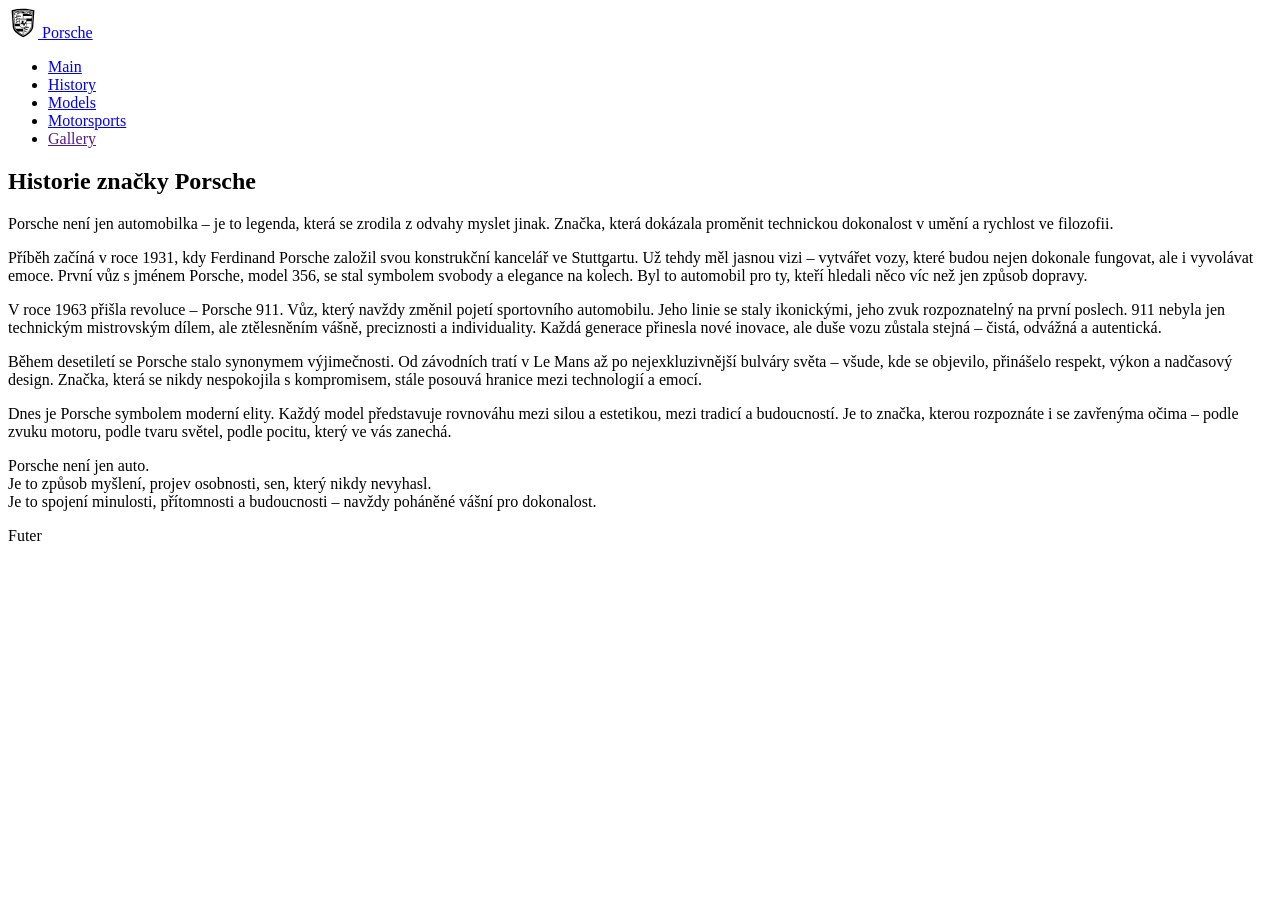
<file: history.html>
<!DOCTYPE html>
<html lang="en">
  <head>
    <meta charset="UTF-8" />
    <meta name="viewport" content="width=device-width, initial-scale=1.0" />
    <title>History of Porsche</title>
  </head>
  <body>
    <!-- ШАПКА -->
    <header>
      <!-- навігація на інші сторінки-->
      <nav>
        <a href="./index.html">
          <img src=" ./images/logo.svg" alt="Logo Porsche" />
          Porsche
        </a>

        <ul>
          <li><a href="./index.html">Main</a></li>
          <li><a href="./history.html">History</a></li>
          <li><a href="./models.html">Models</a></li>
          <li><a href="./motorsports.html">Motorsports</a></li>
          <li><a href="">Gallery</a></li>
        </ul>
      </nav>
    </header>

    <main>
      <section class="history">
        <h2>Historie značky Porsche</h2>

        <p>
          Porsche není jen automobilka – je to legenda, která se zrodila z
          odvahy myslet jinak. Značka, která dokázala proměnit technickou
          dokonalost v umění a rychlost ve filozofii.
        </p>

        <p>
          Příběh začíná v roce 1931, kdy Ferdinand Porsche založil svou
          konstrukční kancelář ve Stuttgartu. Už tehdy měl jasnou vizi –
          vytvářet vozy, které budou nejen dokonale fungovat, ale i vyvolávat
          emoce. První vůz s jménem Porsche, model 356, se stal symbolem svobody
          a elegance na kolech. Byl to automobil pro ty, kteří hledali něco víc
          než jen způsob dopravy.
        </p>

        <p>
          V roce 1963 přišla revoluce – Porsche 911. Vůz, který navždy změnil
          pojetí sportovního automobilu. Jeho linie se staly ikonickými, jeho
          zvuk rozpoznatelný na první poslech. 911 nebyla jen technickým
          mistrovským dílem, ale ztělesněním vášně, preciznosti a individuality.
          Každá generace přinesla nové inovace, ale duše vozu zůstala stejná –
          čistá, odvážná a autentická.
        </p>

        <p>
          Během desetiletí se Porsche stalo synonymem výjimečnosti. Od závodních
          tratí v Le Mans až po nejexkluzivnější bulváry světa – všude, kde se
          objevilo, přinášelo respekt, výkon a nadčasový design. Značka, která
          se nikdy nespokojila s kompromisem, stále posouvá hranice mezi
          technologií a emocí.
        </p>

        <p>
          Dnes je Porsche symbolem moderní elity. Každý model představuje
          rovnováhu mezi silou a estetikou, mezi tradicí a budoucností. Je to
          značka, kterou rozpoznáte i se zavřenýma očima – podle zvuku motoru,
          podle tvaru světel, podle pocitu, který ve vás zanechá.
        </p>

        <p class="highlight">
          Porsche není jen auto.<br />
          Je to způsob myšlení, projev osobnosti, sen, který nikdy nevyhasl.<br />
          Je to spojení minulosti, přítomnosti a budoucnosti – navždy poháněné
          vášní pro dokonalost.
        </p>
      </section>
    </main>

    <!-- ФУТЕР -->
    <footer>Futer</footer>
  </body>
</html>
</file>
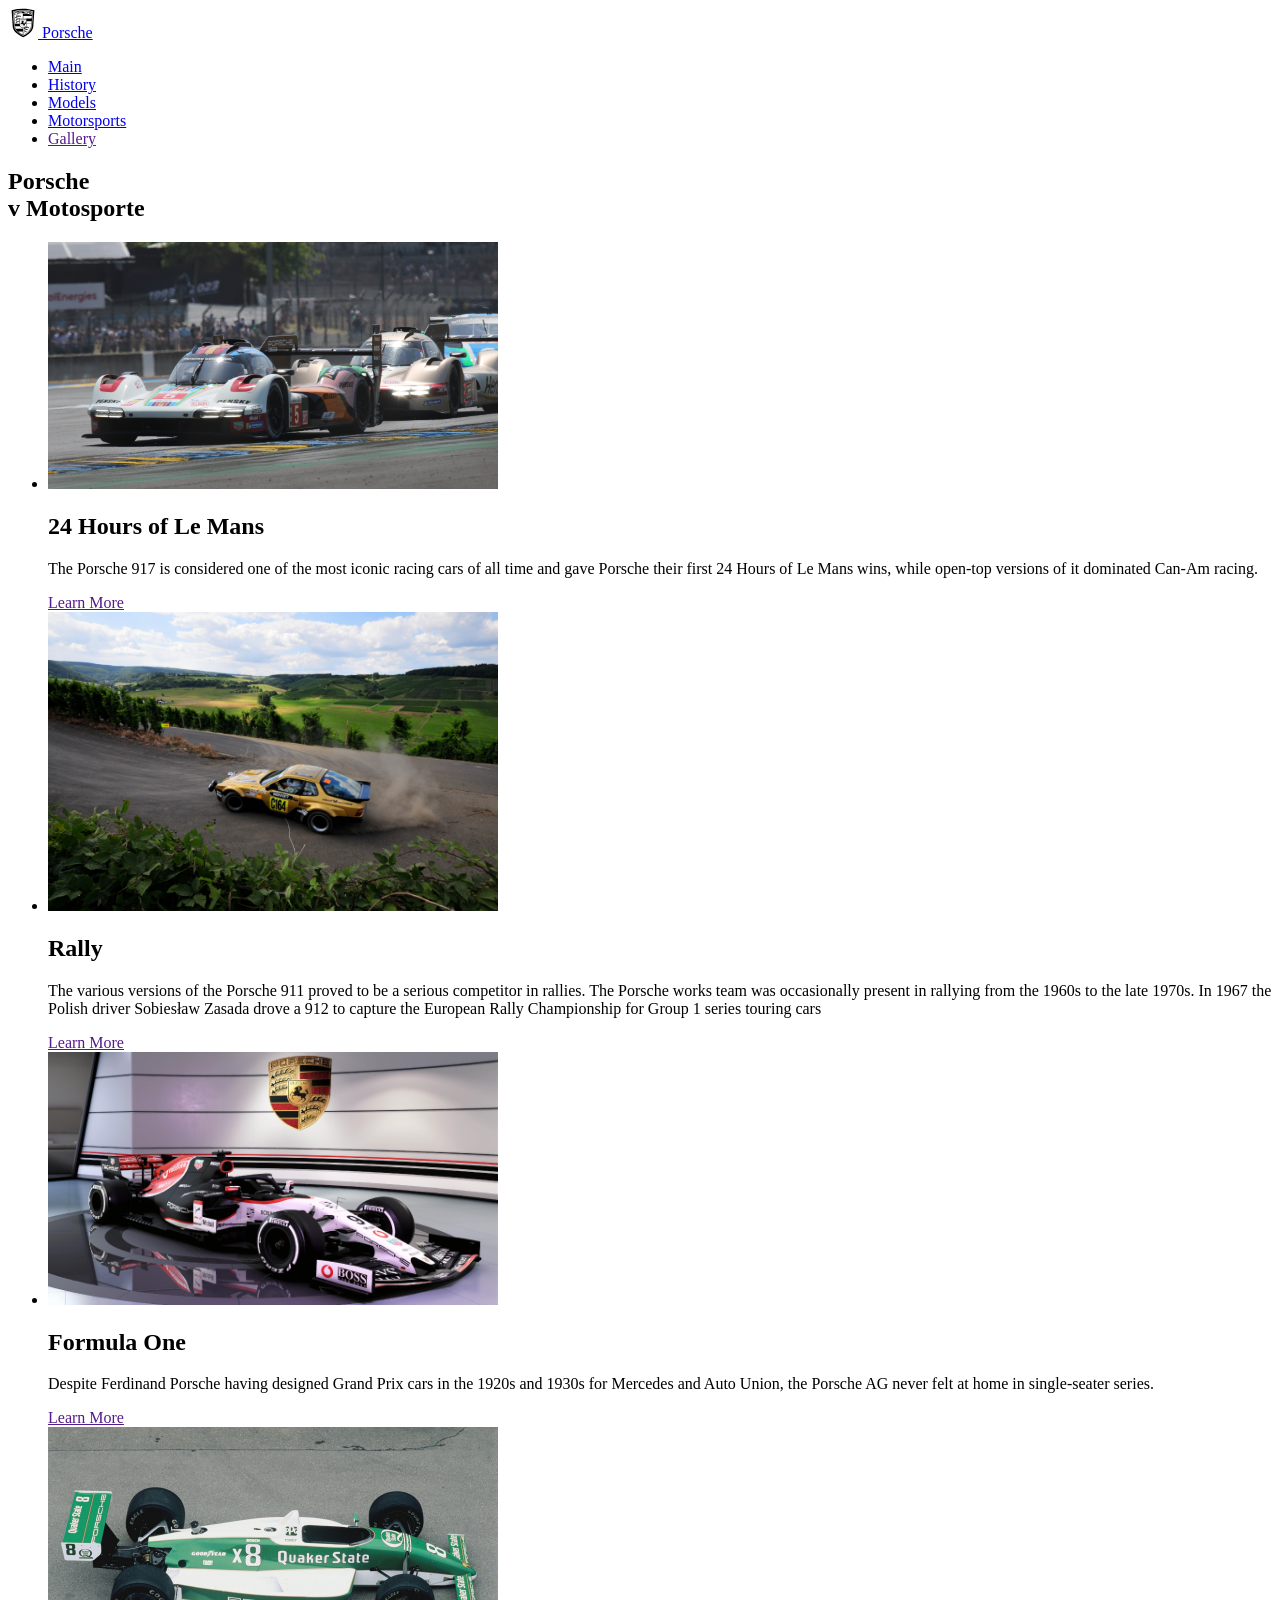
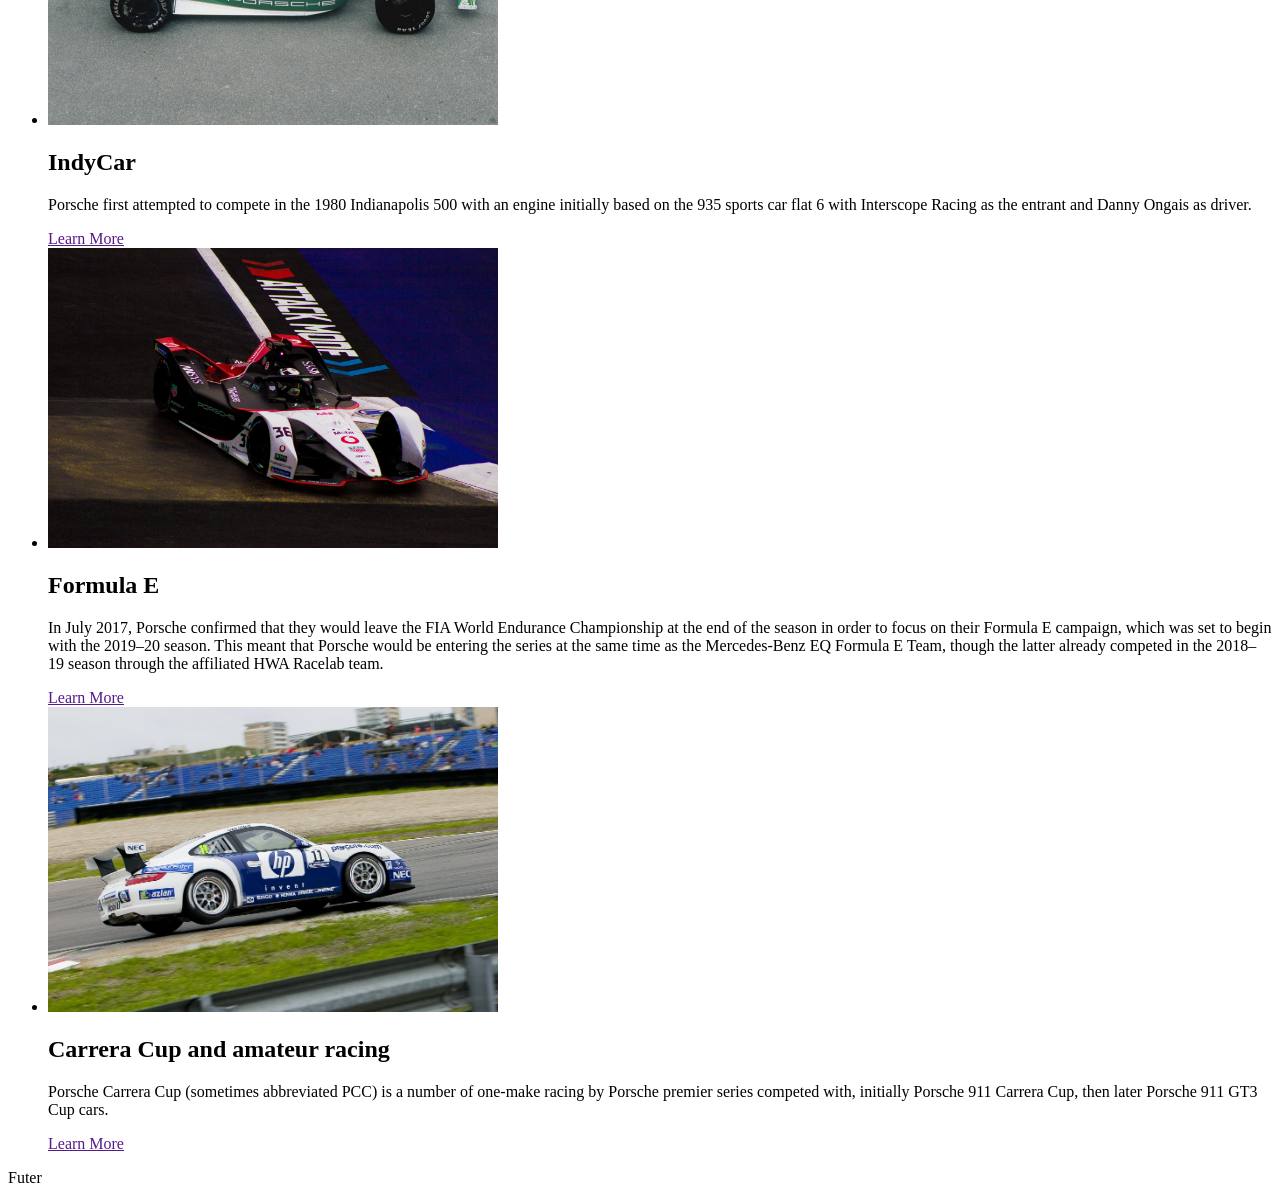
<file: motorsports.html>
<!DOCTYPE html>
<html lang="en">
  <head>
    <meta charset="UTF-8" />
    <meta name="viewport" content="width=device-width, initial-scale=1.0" />
    <title>Porsche Modely</title>
    <link
      href="https://fonts.googleapis.com/css2?family=Orbitron:wght@600&family=Inter:wght@300&display=swap"
      rel="stylesheet"
    />
  </head>
  <body>
    <header>
      <a href="./index.html">
        <img src=" ./images/logo.svg" alt="" />
        Porsche
      </a>

      <ul>
        <li><a href="./index.html">Main</a></li>
        <li><a href="./history.html">History</a></li>
        <li><a href="./models.html">Models</a></li>
        <li><a href="./motorsports.html">Motorsports</a></li>
        <li><a href="">Gallery</a></li>
      </ul>
    </header>

    <main>
      <section>
        <h1>
          Porsche <br />
          v Motosporte
        </h1>

        <ul>
          <li>
            <img
              src="./images/motosports/24HoursofLeMans_Porsche963_Porsche963_2023_01.jpg"
              alt="Le Man Po"
              width="450"
            />
            <h2>24 Hours of Le Mans</h2>
            <p>
              The Porsche 917 is considered one of the most iconic racing cars
              of all time and gave Porsche their first 24 Hours of Le Mans wins,
              while open-top versions of it dominated Can-Am racing.
            </p>
            <a href="">Learn More</a>
          </li>
          <li>
            <img
              src="./images/motosports/Rallye_Porsche924GTS_2008_Deutschland.jpg"
              alt="Porsche 924GTS 2008 Deutschland"
              width="450"
            />
            <h2>Rally</h2>
            <p>
              The various versions of the Porsche 911 proved to be a serious
              competitor in rallies. The Porsche works team was occasionally
              present in rallying from the 1960s to the late 1970s. In 1967 the
              Polish driver Sobiesław Zasada drove a 912 to capture the European
              Rally Championship for Group 1 series touring cars
            </p>
            <a href="">Learn More</a>
          </li>
          <li>
            <img
              src="./images/motosports/Formula-1_Porsche-Audi-2026_01.jpg"
              alt="Formula 1 Porsche 2026"
              width="450"
            />
            <h2>Formula One</h2>
            <p>
              Despite Ferdinand Porsche having designed Grand Prix cars in the
              1920s and 1930s for Mercedes and Auto Union, the Porsche AG never
              felt at home in single-seater series.
            </p>
            <a href="">Learn More</a>
          </li>
          <li>
            <img
              src="./images/motosports/IndyCar_Porsche-2708_01.jpeg"
              alt=""
              width="450"
            />
            <h2>IndyCar</h2>
            <p>
              Porsche first attempted to compete in the 1980 Indianapolis 500
              with an engine initially based on the 935 sports car flat 6 with
              Interscope Racing as the entrant and Danny Ongais as driver.
            </p>
            <a href="">Learn More</a>
          </li>
          <li>
            <img
              src="./images/motosports/FormulaE_EFLT_MexicoCityePrix2020_01.jpg"
              alt=""
              width="450"
            />
            <h2>Formula E</h2>
            <p>
              In July 2017, Porsche confirmed that they would leave the FIA
              World Endurance Championship at the end of the season in order to
              focus on their Formula E campaign, which was set to begin with the
              2019–20 season. This meant that Porsche would be entering the
              series at the same time as the Mercedes-Benz EQ Formula E Team,
              though the latter already competed in the 2018–19 season through
              the affiliated HWA Racelab team.
            </p>
            <a href="">Learn More</a>
          </li>
          <li>
            <img
              src="./images/motosports/Carrera-Cup_Alzen2006_01.jpg"
              alt=""
              width="450"
            />
            <h2>Carrera Cup and amateur racing</h2>
            <p>
              Porsche Carrera Cup (sometimes abbreviated PCC) is a number of
              one-make racing by Porsche premier series competed with, initially
              Porsche 911 Carrera Cup, then later Porsche 911 GT3 Cup cars.
            </p>
            <a href="">Learn More</a>
          </li>
        </ul>
      </section>
    </main>

    <!-- ФУТЕР -->
    <footer>Futer</footer>
  </body>
</html>
</file>
